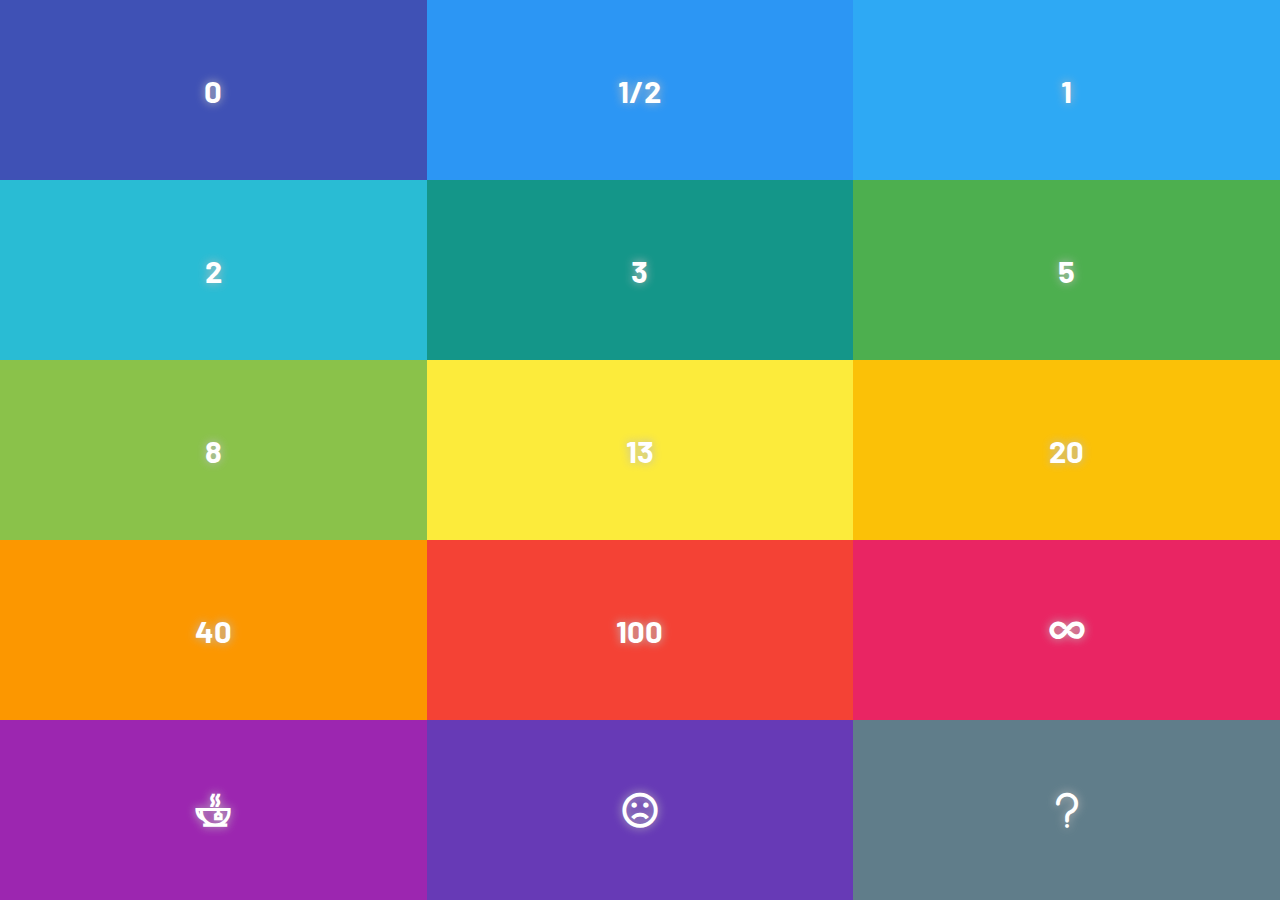
<file: index.html>
<!doctype html>
<html lang="en">
<head>
    <meta charset="UTF-8">
    <meta name="viewport"
          content="width=device-width, user-scalable=no, initial-scale=1.0, maximum-scale=1.0, minimum-scale=1.0">
    <meta http-equiv="X-UA-Compatible" content="ie=edge">
    <title>Planning poker agile</title>
    <link rel="manifest" href="./manifest.json">
    <link rel="stylesheet" href="assets/flaticon/flaticon.css">
    <link rel="stylesheet" href="styles/style.css">
    <link rel="shortcut icon" href="/favicon.ico" type="image/x-icon">
    <link rel="icon" href="/favicon.ico" type="image/x-icon">
</head>
<body>
    <main class="container">
        <ul class="cards-list" id="cards"></ul>
        <button class="cards-reset flaticon-menu" id="reset-card"></button>
    </main>

    <script src="https://cdn.jsdelivr.net/npm/gsap@3.0.1/dist/gsap.min.js"></script>
    <script src="scripts/app.js"></script>

    <script>
        if ('serviceWorker' in navigator) {
            navigator.serviceWorker.register('./sw.js').then(function(registration) {
                // Registration was successful
                console.log('ServiceWorker registration successful with scope: ', registration.scope);
            }).catch(function(err) {
                // registration failed :(
                console.log('ServiceWorker registration failed: ', err);
            });
        }
    </script>
</body>
</html>
</file>
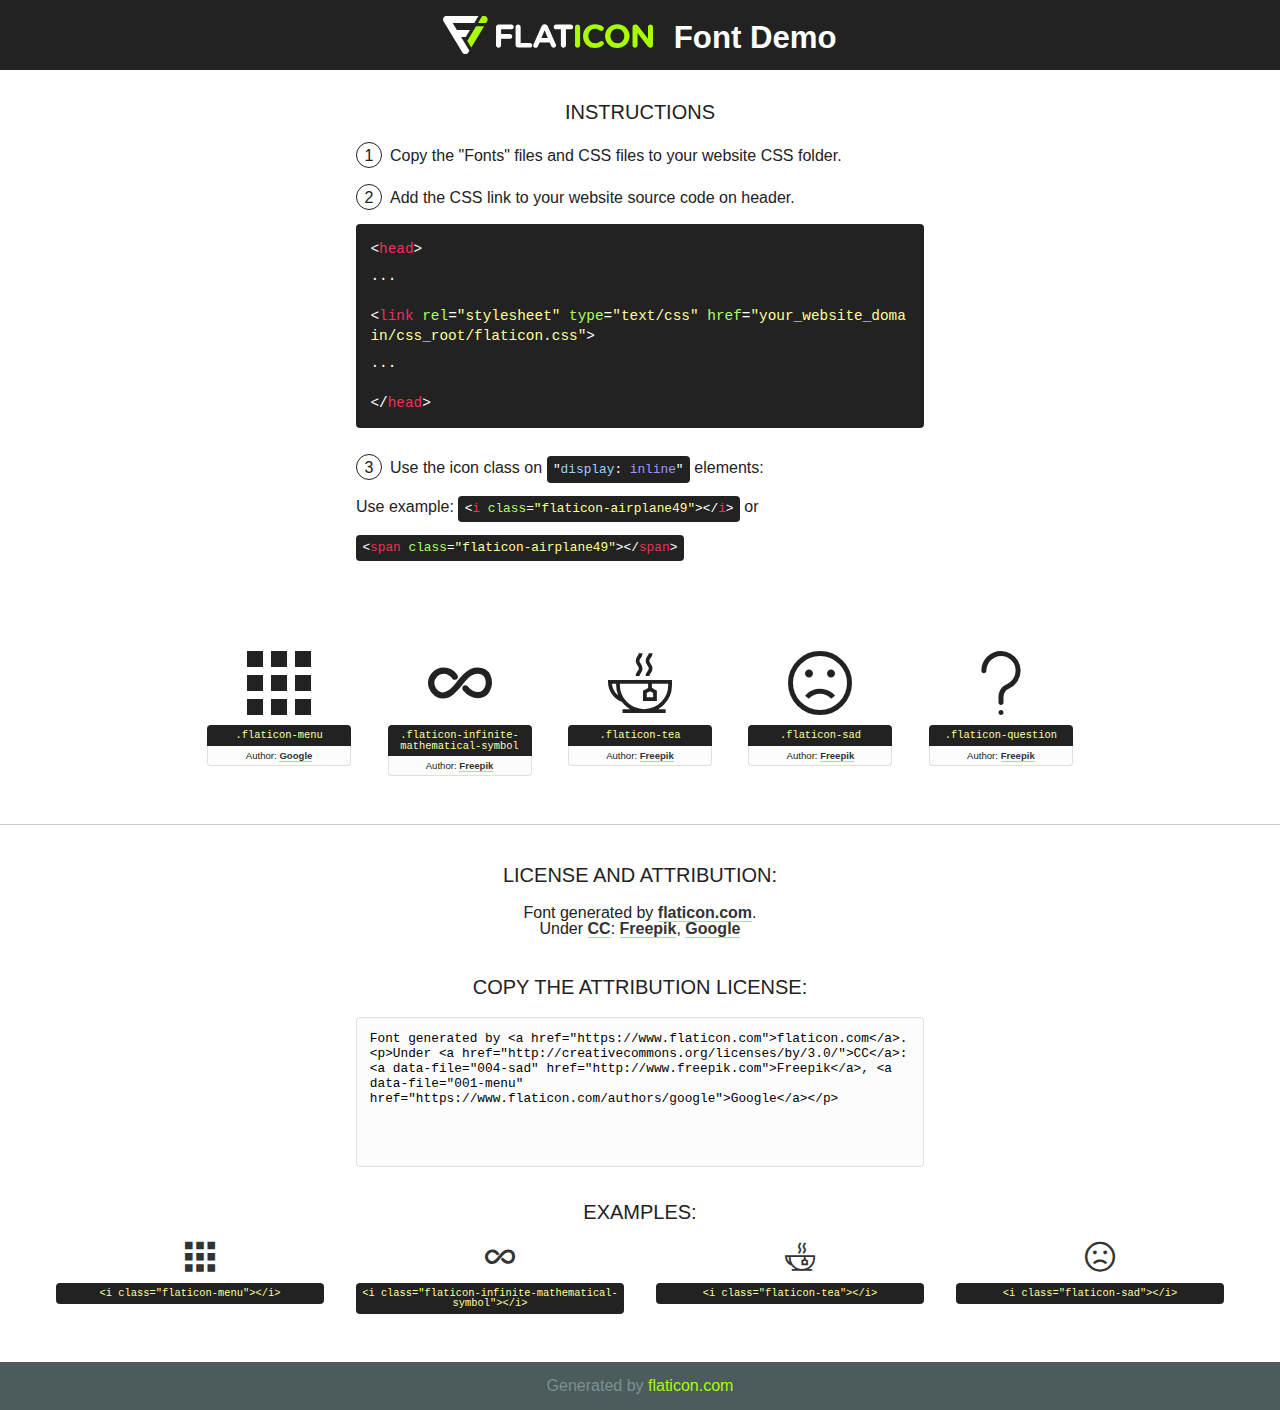
<file: assets/flaticon/flaticon.html>
<!DOCTYPE html>
<!--
  Flaticon icon font: Flaticon
  Creation date: 14/03/2020 13:26
-->
<html>
<!DOCTYPE html>
<html>

<head>
    <title>Flaticon WebFont</title>
    <link href="http://fonts.googleapis.com/css?family=Varela+Round" rel="stylesheet" type="text/css" />
    <link rel="stylesheet" type="text/css" href="flaticon.css">
    <meta charset="UTF-8">
    <style>
    html, body, div, span, applet, object, iframe,
    h1, h2, h3, h4, h5, h6, p, blockquote, pre,
    a, abbr, acronym, address, big, cite, code,
    del, dfn, em, img, ins, kbd, q, s, samp,
    small, strike, strong, sub, sup, tt, var,
    b, u, i, center,
    dl, dt, dd, ol, ul, li,
    fieldset, form, label, legend,
    table, caption, tbody, tfoot, thead, tr, th, td,
    article, aside, canvas, details, embed, 
    figure, figcaption, footer, header, hgroup, 
    menu, nav, output, ruby, section, summary,
    time, mark, audio, video {
        margin: 0;
        padding: 0;
        border: 0;
        font-size: 100%;
        font: inherit;
        vertical-align: baseline;
    }
    /* HTML5 display-role reset for older browsers */
    article, aside, details, figcaption, figure, 
    footer, header, hgroup, menu, nav, section {
        display: block;
    }
    body {
        line-height: 1;
    }
    ol, ul {
        list-style: none;
    }
    blockquote, q {
        quotes: none;
    }
    blockquote:before, blockquote:after,
    q:before, q:after {
        content: '';
        content: none;
    }
    table {
        border-collapse: collapse;
        border-spacing: 0;
    }
    body {
        font-family: 'Varela Round', Helvetica, Arial, sans-serif;
        font-size: 16px;
        color: #222;
    }
    a {
        color: #333;
        border-bottom: 1px solid #a9fd00;
        font-weight: bold;
        text-decoration: none;
    }
    * {
        -moz-box-sizing: border-box;
        -webkit-box-sizing: border-box;
        box-sizing: border-box;
        margin: 0;
        padding: 0;
    }
    [class^="flaticon-"]:before, [class*=" flaticon-"]:before, [class^="flaticon-"]:after, [class*=" flaticon-"]:after {
        font-family: Flaticon;
        font-size: 30px;
        font-style: normal;
        margin-left: 20px;
        color: #333;
    }
    .wrapper {
        max-width: 600px;
        margin: auto;
        padding: 0 1em;
    }
    .title {
        font-size: 1.25em;
        text-align: center;
        margin-bottom: 1em;
        text-transform: uppercase;
    }
    header {
        text-align: center;
        background-color: #222;
        color: #fff;
        padding: 1em;
    }
    header .logo {
        width: 210px;
        height: 38px;
        display: inline-block;
        vertical-align: middle;
        margin-right: 1em;
        border: none;
    }
    header strong {
        font-size: 1.95em;
        font-weight: bold;
        vertical-align: middle;
        margin-top: 5px;
        display: inline-block;
    }
    .demo {
        margin: 2em auto;
        line-height: 1.25em;
    }
    .demo ul li {
        margin-bottom: 1em;
    }
    .demo ul li .num {
        color: #222;
        border-radius: 20px;
        display: inline-block;
        width: 26px;
        padding: 3px;
        height: 26px;
        text-align: center;
        margin-right: 0.5em;
        border: 1px solid #222;
    }
    .demo ul li code {
        background-color: #222;
        border-radius: 4px;
        padding: 0.25em 0.5em;
        display: inline-block;
        color: #fff;
        font-family: Consolas,Monaco,Lucida Console,Liberation Mono,DejaVu Sans Mono,Bitstream Vera Sans Mono,Courier New, monospace;
        font-weight: lighter;
        margin-top: 1em;
        font-size: 0.8em;
        word-break: break-all;
    }
    .demo ul li code.big {
        padding: 1em;
        font-size: 0.9em;
    }
    .demo ul li code .red {
        color: #EF3159;
    }
    .demo ul li code .green {
        color: #ACFF65;
    }
    .demo ul li code .yellow {
        color: #FFFF99;
    }
    .demo ul li code .blue {
        color: #99D3FF;
    }
    .demo ul li code .purple {
        color: #A295FF;
    }
    .demo ul li code .dots {
        margin-top: 0.5em;
        display: block;
    }
    #glyphs {
        border-bottom: 1px solid #ccc;
        padding: 2em 0;
        text-align: center;
    }
    .glyph {
        display: inline-block;
        width: 9em;
        margin: 1em;
        text-align: center;
        vertical-align: top;
        background: #FFF;
    }
    .glyph .glyph-icon {
        padding: 10px;
        display: block;
        font-family:"Flaticon";
        font-size: 64px;
        line-height: 1;
    }
    .glyph .glyph-icon:before {
        font-size: 64px;
        color: #222;
        margin-left: 0;
    }
    .class-name {
        font-size: 0.65em;
        background-color: #222;
        color: #fff;
        border-radius: 4px 4px 0 0;
        padding: 0.5em;
        color: #FFFF99;
        font-family: Consolas,Monaco,Lucida Console,Liberation Mono,DejaVu Sans Mono,Bitstream Vera Sans Mono,Courier New, monospace;
    }
    .author-name {
        font-size: 0.6em;
        background-color: #fcfcfd;
        border: 1px solid #DEDEE4;
        border-top: 0;
        border-radius: 0 0 4px 4px;
        padding: 0.5em;
    }
    .class-name:last-child {
        font-size: 10px;
        color:#888;
    }
    .class-name:last-child a {
        font-size: 10px;
        color:#555;
    }
    .class-name:last-child a:hover {
        color:#a9fd00;
    }
    .glyph > input {
        display: block;
        width: 100px;
        margin: 5px auto;
        text-align: center;
        font-size: 12px;
        cursor: text;
    }
    .glyph > input.icon-input {
        font-family:"Flaticon";
        font-size: 16px;
        margin-bottom: 10px;
    }
    .attribution .title {
        margin-top: 2em;
    }
    .attribution textarea {
        background-color: #fcfcfd;
        padding: 1em;
        border: none;
        box-shadow: none;
        border: 1px solid #DEDEE4;
        border-radius: 4px;
        resize: none;
        width: 100%;
        height: 150px;
        font-size: 0.8em;
        font-family: Consolas,Monaco,Lucida Console,Liberation Mono,DejaVu Sans Mono,Bitstream Vera Sans Mono,Courier New, monospace;
        -webkit-appearance: none;
    }
    .iconsuse {
        margin: 2em auto;
        text-align: center;
        max-width: 1200px;
    }
    .iconsuse:after {
        content: '';
        display: table;
        clear: both;
    }
    .iconsuse .image {
        float: left;
        width: 25%;
        padding: 0 1em;
    }
    .iconsuse .image p {
        margin-bottom: 1em;
    }
    .iconsuse .image span {
        display: block;
        font-size: 0.65em;
        background-color: #222;
        color: #fff;
        border-radius: 4px;
        padding: 0.5em;
        color: #FFFF99;
        margin-top: 1em;
        font-family: Consolas,Monaco,Lucida Console,Liberation Mono,DejaVu Sans Mono,Bitstream Vera Sans Mono,Courier New, monospace;
    }
    #footer {
        text-align: center;
        background-color: #4C5B5C;
        color: #7c9192;
        padding: 1em;
    }
    #footer a {
        border: none;
        color: #a9fd00;
        font-weight: normal;
    }
    @media (max-width: 960px) {
        .iconsuse .image {
            width: 50%;
        }
    }
    @media (max-width: 560px) {
        .iconsuse .image {
            width: 100%;
        }
    }
    </style>
</head>

<body class="characters-off">

    <header>
        <a href="https://www.flaticon.com" target="_blank" class="logo">
            <svg version="1.1" xmlns="http://www.w3.org/2000/svg" xmlns:xlink="http://www.w3.org/1999/xlink" xmlns:a="http://ns.adobe.com/AdobeSVGViewerExtensions/3.0/" viewBox="0 0 560.875 102.036" enable-background="new 0 0 560.875 102.036" xml:space="preserve">
                <defs>
                </defs>
                <g>
                    <g class="letters">
                        <path fill="#ffffff" d="M141.596,29.675c0-3.777,2.985-6.767,6.764-6.767h34.438c3.426,0,6.15,2.728,6.15,6.15
                        c0,3.43-2.724,6.149-6.15,6.149h-27.674v13.091h23.719c3.429,0,6.151,2.724,6.151,6.15c0,3.43-2.723,6.149-6.151,6.149h-23.719
                        v17.574c0,3.773-2.986,6.761-6.764,6.761c-3.779,0-6.764-2.989-6.764-6.761V29.675z"></path>
                        <path fill="#ffffff" d="M193.844,29.149c0-3.781,2.985-6.767,6.764-6.767c3.776,0,6.763,2.985,6.763,6.767v42.957h25.039
                        c3.426,0,6.149,2.726,6.149,6.153c0,3.425-2.723,6.15-6.149,6.15h-31.802c-3.779,0-6.764-2.986-6.764-6.768V29.149z"></path>
                        <path fill="#ffffff" d="M241.891,75.71l21.438-48.407c1.492-3.341,4.215-5.357,7.906-5.357h0.792
                        c3.686,0,6.323,2.017,7.815,5.357l21.439,48.407c0.436,0.967,0.701,1.845,0.701,2.723c0,3.602-2.809,6.501-6.414,6.501
                        c-3.161,0-5.269-1.845-6.499-4.655l-4.132-9.661h-27.059l-4.301,10.102c-1.144,2.631-3.426,4.214-6.237,4.214
                        c-3.517,0-6.24-2.81-6.24-6.325C241.1,77.64,241.451,76.677,241.891,75.71z M279.932,58.666l-8.521-20.297l-8.526,20.297H279.932
                        z"></path>
                        <path fill="#ffffff" d="M314.864,35.387H301.86c-3.429,0-6.239-2.813-6.239-6.238c0-3.429,2.811-6.24,6.239-6.24h39.533
                        c3.426,0,6.237,2.811,6.237,6.24c0,3.425-2.811,6.238-6.237,6.238h-13.001v42.785c0,3.773-2.99,6.761-6.764,6.761
                        c-3.779,0-6.764-2.989-6.764-6.761V35.387z"></path>
                        <path fill="#A9FD00" d="M352.615,29.149c0-3.781,2.985-6.767,6.767-6.767c3.774,0,6.761,2.985,6.761,6.767v49.024
                        c0,3.773-2.987,6.761-6.761,6.761c-3.781,0-6.767-2.989-6.767-6.761V29.149z"></path>
                        <path fill="#A9FD00" d="M374.132,53.836v-0.179c0-17.481,13.178-31.801,32.065-31.801c9.22,0,15.459,2.458,20.557,6.238
                        c1.402,1.054,2.637,2.985,2.637,5.357c0,3.692-2.985,6.59-6.681,6.59c-1.845,0-3.071-0.702-4.044-1.319
                        c-3.776-2.813-7.729-4.393-12.562-4.393c-10.364,0-17.831,8.611-17.831,19.154v0.173c0,10.542,7.291,19.329,17.831,19.329
                        c5.715,0,9.492-1.756,13.359-4.834c1.049-0.874,2.458-1.491,4.039-1.491c3.429,0,6.325,2.813,6.325,6.236
                        c0,2.106-1.056,3.78-2.282,4.834c-5.539,4.834-12.036,7.733-21.878,7.733C387.572,85.464,374.132,71.493,374.132,53.836z"></path>
                        <path fill="#A9FD00" d="M433.009,53.836v-0.179c0-17.481,13.79-31.801,32.766-31.801c18.981,0,32.592,14.143,32.592,31.628v0.173
                        c0,17.483-13.785,31.807-32.769,31.807C446.625,85.464,433.009,71.32,433.009,53.836z M484.224,53.836v-0.179
                        c0-10.539-7.725-19.326-18.626-19.326c-10.893,0-18.449,8.611-18.449,19.154v0.173c0,10.542,7.73,19.329,18.626,19.329
                        C476.676,72.986,484.224,64.378,484.224,53.836z"></path>
                        <path fill="#A9FD00" d="M506.233,29.321c0-3.774,2.99-6.763,6.767-6.763h1.401c3.252,0,5.183,1.583,7.029,3.953l26.093,34.265
                        V29.059c0-3.692,2.99-6.677,6.681-6.677c3.683,0,6.671,2.985,6.671,6.677v48.934c0,3.78-2.987,6.765-6.764,6.765h-0.436
                        c-3.257,0-5.188-1.581-7.034-3.953l-27.056-35.492v32.944c0,3.687-2.985,6.676-6.678,6.676c-3.683,0-6.673-2.989-6.673-6.676
                        V29.321z"></path>
                    </g>
                    <g class="insignia">
                        <path fill="#ffffff" d="M48.372,56.137h12.517l11.156-18.537H37.186L25.688,18.539h57.825L94.668,0H9.271
                        C5.925,0,2.842,1.801,1.198,4.716c-1.644,2.907-1.593,6.482,0.134,9.343l50.38,83.501c1.678,2.781,4.689,4.476,7.938,4.476
                        c3.246,0,6.257-1.695,7.935-4.476l2.898-4.804L48.372,56.137z"></path>
                        <g class="i">
                            <path fill="#A9FD00" d="M93.575,18.539h0.031v0.004l21.652,0.004l2.705-4.488c1.727-2.861,1.778-6.436,0.133-9.343
                            C116.454,1.801,113.371,0,110.026,0h-5.294L93.575,18.539z"></path>
                            <polygon fill="#A9FD00" points="88.291,27.356 64.725,66.486 75.519,84.404 109.942,27.356"></polygon>
                        </g>
                    </g>
                </g>
            </svg>
        </a>
        <strong>Font Demo</strong>
    </header>


    <section class="demo wrapper">

        <p class="title">Instructions</p>

        <ul>
            <li>
                <span class="num">1</span>Copy the "Fonts" files and CSS files to your website CSS folder.
            </li>
            <li>
                <span class="num">2</span>Add the CSS link to your website source code on header.
                <code class="big">
                    &lt;<span class="red">head</span>&gt;
                    <br/><span class="dots">...</span>
                    <br/>&lt;<span class="red">link</span> <span class="green">rel</span>=<span class="yellow">"stylesheet"</span> <span class="green">type</span>=<span class="yellow">"text/css"</span> <span class="green">href</span>=<span class="yellow">"your_website_domain/css_root/flaticon.css"</span>&gt;
                    <br/><span class="dots">...</span>
                    <br/>&lt;/<span class="red">head</span>&gt;
                </code>
            </li>

            <li>
                <p>
                    <span class="num">3</span>Use the icon class on <code>"<span class="blue">display</span>:<span class="purple"> inline</span>"</code> elements:
                    <br />
                    Use example: <code>&lt;<span class="red">i</span> <span class="green">class</span>=<span class="yellow">&quot;flaticon-airplane49&quot;</span>&gt;&lt;/<span class="red">i</span>&gt;</code> or <code>&lt;<span class="red">span</span> <span class="green">class</span>=<span class="yellow">&quot;flaticon-airplane49&quot;</span>&gt;&lt;/<span class="red">span</span>&gt;</code>
            </li>
        </ul>

    </section>




   <section id="glyphs">          
    
      
        <div class="glyph"><div class="glyph-icon flaticon-menu"></div>
            <div class="class-name">.flaticon-menu</div>
            <div class="author-name">Author: <a data-file="001-menu" href="https://www.flaticon.com/authors/google">Google</a> </div> 
        </div>        
        
        <div class="glyph"><div class="glyph-icon flaticon-infinite-mathematical-symbol"></div>
            <div class="class-name">.flaticon-infinite-mathematical-symbol</div>
            <div class="author-name">Author: <a data-file="002-infinite-mathematical-symbol" href="http://www.freepik.com">Freepik</a> </div> 
        </div>        
        
        <div class="glyph"><div class="glyph-icon flaticon-tea"></div>
            <div class="class-name">.flaticon-tea</div>
            <div class="author-name">Author: <a data-file="003-tea" href="http://www.freepik.com">Freepik</a> </div> 
        </div>        
        
        <div class="glyph"><div class="glyph-icon flaticon-sad"></div>
            <div class="class-name">.flaticon-sad</div>
            <div class="author-name">Author: <a data-file="004-sad" href="http://www.freepik.com">Freepik</a> </div> 
        </div>        
        
        <div class="glyph"><div class="glyph-icon flaticon-question"></div>
            <div class="class-name">.flaticon-question</div>
            <div class="author-name">Author: <a data-file="005-question" href="http://www.freepik.com">Freepik</a> </div> 
        </div>        
        

    </section>



    <section class="attribution wrapper"   style="text-align:center;">

      <div class="title">License and attribution:</div><div class="attrDiv">Font generated by <a href="https://www.flaticon.com">flaticon.com</a>. <div><p>Under <a href="http://creativecommons.org/licenses/by/3.0/">CC</a>: <a data-file="004-sad" href="http://www.freepik.com">Freepik</a>, <a data-file="001-menu" href="https://www.flaticon.com/authors/google">Google</a></p>  </div>
      </div>
      <div class="title">Copy the Attribution License:</div>

    <textarea onclick="this.focus();this.select();">Font generated by &lt;a href=&quot;https://www.flaticon.com&quot;&gt;flaticon.com&lt;/a&gt;. <p>Under <a href="http://creativecommons.org/licenses/by/3.0/">CC</a>: <a data-file="004-sad" href="http://www.freepik.com">Freepik</a>, <a data-file="001-menu" href="https://www.flaticon.com/authors/google">Google</a></p>  
     </textarea>

    </section>

    <section class="iconsuse">

          <div class="title">Examples:</div>            
             
            <div class="image">
                <p>
                    <i class="glyph-icon flaticon-menu"></i> 
                    <span>&lt;i class=&quot;flaticon-menu&quot;&gt;&lt;/i&gt;</span>
                </p>
            </div>
            
            <div class="image">
                <p>
                    <i class="glyph-icon flaticon-infinite-mathematical-symbol"></i> 
                    <span>&lt;i class=&quot;flaticon-infinite-mathematical-symbol&quot;&gt;&lt;/i&gt;</span>
                </p>
            </div>
            
            <div class="image">
                <p>
                    <i class="glyph-icon flaticon-tea"></i> 
                    <span>&lt;i class=&quot;flaticon-tea&quot;&gt;&lt;/i&gt;</span>
                </p>
            </div>
            
            <div class="image">
                <p>
                    <i class="glyph-icon flaticon-sad"></i> 
                    <span>&lt;i class=&quot;flaticon-sad&quot;&gt;&lt;/i&gt;</span>
                </p>
            </div>
                       
        </div>
                            
    </section>

<div id="footer">
    <div>Generated by <a href="https://www.flaticon.com">flaticon.com</a>
    </div>
</div>



</body>
</html>
</file>
<file: assets/flaticon/flaticon.css>
/*
  	Flaticon icon font: Flaticon
  	Creation date: 14/03/2020 13:26
  	*/

@font-face {
  font-family: "Flaticon";
  src: url("./Flaticon.eot");
  src: url("./Flaticon.eot?#iefix") format("embedded-opentype"),
       url("./Flaticon.woff2") format("woff2"),
       url("./Flaticon.woff") format("woff"),
       url("./Flaticon.ttf") format("truetype"),
       url("./Flaticon.svg#Flaticon") format("svg");
  font-weight: normal;
  font-style: normal;
}

@media screen and (-webkit-min-device-pixel-ratio:0) {
  @font-face {
    font-family: "Flaticon";
    src: url("./Flaticon.svg#Flaticon") format("svg");
  }
}

[class^="flaticon-"]:before, [class*=" flaticon-"]:before,
[class^="flaticon-"]:after, [class*=" flaticon-"]:after {   
  font-family: Flaticon;
        font-size: 20px;
font-style: normal;
margin-left: 20px;
}

.flaticon-menu:before { content: "\f100"; }
.flaticon-infinite-mathematical-symbol:before { content: "\f101"; }
.flaticon-tea:before { content: "\f102"; }
.flaticon-sad:before { content: "\f103"; }
.flaticon-question:before { content: "\f104"; }
</file>
<file: styles/style.css>
* {
    margin: 0;
    padding: 0;
    box-sizing: border-box;
}

html, body {
    height: 100%;
}

@font-face {
    font-family: 'Barlow';
    font-style: normal;
    font-weight: 700;
    src: url('/assets/fonts/Barlow-Bold.ttf') format('truetype');
}

[class^="flaticon-"]:before, [class*=" flaticon-"]:before,
[class^="flaticon-"]:after, [class*=" flaticon-"]:after {
    margin: 0;
}

.header {
    height: 64px;
    display: flex;
    border-bottom: 1px solid #e2e6e8;
}

.header__logo {
    height: 100%;
    padding: 8px 15px;
    display: flex;
    align-items: center;
    text-decoration: none;
}

.header__logo__img {
    height: 100%;
}

.header__logo__text {
    padding-left: 8px;
    font-size: 22px;
    font-weight: 600;
    color: #37517e;
}

.container {
    height: 100%;
    background: #f2f5f7;
}

.cards-list {
    height: 100%;
    position: relative;
}

.card {
    list-style: none;
    position: absolute;
    display: flex;
    align-items: center;
    justify-content: center;
    z-index: 1;
}

.card:nth-child(1) {
    background-color: #3f51b5;
}

.card:nth-child(2) {
    background-color: #2c96f4;
}

.card:nth-child(3) {
    background-color: #2ea9f4;
}

.card:nth-child(4) {
    background-color: #29bcd4;
}

.card:nth-child(5) {
    background-color: #149689;
}

.card:nth-child(6) {
    background-color: #4daf4f;
}

.card:nth-child(7) {
    background-color: #8ac24a;
}

.card:nth-child(8) {
    background-color: #fceb3b;
}

.card:nth-child(9) {
    background-color: #fbc107;
}

.card:nth-child(10) {
    background-color: #fc9700;
}

.card:nth-child(11) {
    background-color: #f44235;
}

.card:nth-child(12) {
    background-color: #e92563;
}

.card:nth-child(13) {
    background-color: #9c26b0;
}

.card:nth-child(14) {
    background-color: #673ab6;
}

.card:nth-child(15) {
    background-color: #607d8a;
}

.card__title {
    font-family: 'Barlow', sans-serif;
    font-weight: 700;
    font-size: 31px;
    color: #fff;
    text-shadow: 0 0 10px #bdbdbd;
    pointer-events: none;
}

.card__title[class^="flaticon-"]:before,
.card__title[class*=" flaticon-"]:before {
    color: #fff;
    font-size: 34px;
}

.cards-reset {
    position: fixed;
    display: flex;
    justify-content: center;
    align-items: center;
    width: 60px;
    height: 60px;
    bottom: 30px;
    left: 50%;
    right: 0;
    z-index: 99;
    color: #fff;
    transform: translateX(-50%) scale(0);
    border: 0;
    background: transparent;
}

.cards-reset:before {
    font-size: 34px;
    margin: 0;
}
</file>
